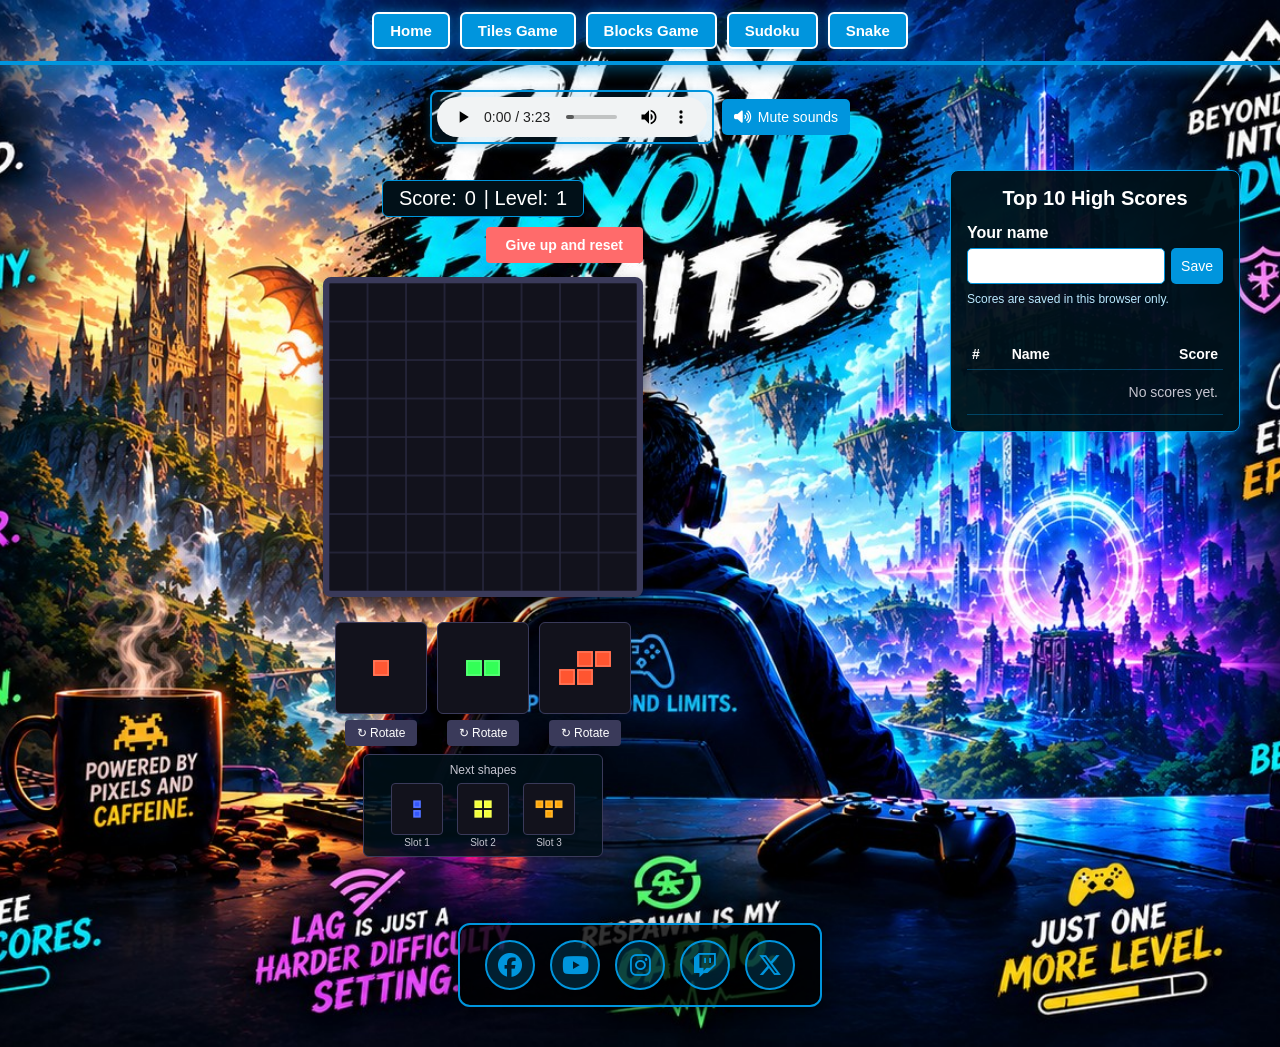
<file: blocks_game.html>
<!DOCTYPE html>
<html lang="en">
<head>
    <meta charset="UTF-8">
    <meta name="viewport" content="width=device-width, initial-scale=1.0, user-scalable=no">
    <title>Mobile Block Puzzle Game</title>
    <link rel="stylesheet" href="styles.css">
    <link rel="stylesheet" href="https://cdnjs.cloudflare.com/ajax/libs/font-awesome/6.5.1/css/all.min.css">
</head>
<body class="bg-container">
    <nav>
        <a href="index.html" class="active">Home</a>
        <a href="tiles_game.html" class="active">Tiles Game</a>
        <a href="blocks_game.html" class="active">Blocks Game</a>
        <a href="sudoku_game.html" class="active">Sudoku</a>
        <a href="snake_game.html" class="active">Snake</a>
    </nav>
    <div class="sound-controls">
        <audio type="audio/mp3" src="sounds/bg_music.mp3" controls loop></audio>
        <button type="button" id="sound-toggle" class="sound-toggle" aria-pressed="false">
            <i class="fa-solid fa-volume-high" aria-hidden="true"></i>
            <span>Mute sounds</span>
        </button>
    </div>
    
    <!-- Audio Elements for Sound Effects -->
    <audio id="sound-shape-click" src="sounds/shape_click.mp3" preload="auto"></audio>
    <audio id="sound-3liner" src="sounds/3liner.mp3" preload="auto"></audio>
    <audio id="sound-level-up" src="sounds/level_up.mp3" preload="auto"></audio>
    <audio id="sound-all-clear" src="sounds/all_clear.mp3" preload="auto"></audio>
    <script src="sound-toggle.js"></script>

    <main class="leaderboard-layout">
        <section class="game-area" aria-label="Blocks game">
    <!-- Score & Level Board in the same div -->
    <div class="score-board">
        Score: <span id="score">0</span> | Level: <span id="level">1</span>
    </div>

    <div class="button-group blocks-reset-controls">
        <button class="reset-btn" id="reset-btn">Give up and reset</button>
    </div>
    
    <!-- Main 8x8 Grid Canvas -->
    <canvas id="game-board" width="320" height="320"></canvas>
    
    <!-- Tray holding the 3 available shapes -->
    <div id="tray">
        <div class="shape-container">
            <canvas id="shape0" class="shape-preview" width="90" height="90"></canvas>
            <button class="rotate-btn" id="rotate0">↻ Rotate</button>
        </div>
        <div class="shape-container">
            <canvas id="shape1" class="shape-preview" width="90" height="90"></canvas>
            <button class="rotate-btn" id="rotate1">↻ Rotate</button>
        </div>
        <div class="shape-container">
            <canvas id="shape2" class="shape-preview" width="90" height="90"></canvas>
            <button class="rotate-btn" id="rotate2">↻ Rotate</button>
        </div>
    </div>

    <section class="next-shapes" aria-labelledby="next-shapes-title">
        <h2 id="next-shapes-title">Next shapes</h2>
        <div class="next-shapes-tray">
            <div class="next-shape-slot">
                <canvas id="next-shape0" class="next-shape-preview" width="52" height="52" aria-label="Next shape for tray slot 1"></canvas>
                <span>Slot 1</span>
            </div>
            <div class="next-shape-slot">
                <canvas id="next-shape1" class="next-shape-preview" width="52" height="52" aria-label="Next shape for tray slot 2"></canvas>
                <span>Slot 2</span>
            </div>
            <div class="next-shape-slot">
                <canvas id="next-shape2" class="next-shape-preview" width="52" height="52" aria-label="Next shape for tray slot 3"></canvas>
                <span>Slot 3</span>
            </div>
        </div>
    </section>

    <p id="game-message" class="instructions" aria-live="polite"></p>

    <script>
        const GRID_SIZE = 8;
        const CELL_SIZE = 40; // 8 * 40 = 320px
        const canvas = document.getElementById('game-board');
        const ctx = canvas.getContext('2d');
        const scoreElement = document.getElementById('score');
        const levelElement = document.getElementById('level');
        const resetBtn = document.getElementById('reset-btn');

        // Audio Elements
        const soundShapeClick = document.getElementById('sound-shape-click');
        const sound3Liner = document.getElementById('sound-3liner');
        const soundLevelUp = document.getElementById('sound-level-up');
        const soundAllClear = document.getElementById('sound-all-clear');

        function playSound(audio) {
            if (audio) {
                audio.currentTime = 0;
                audio.play().catch(e => console.log('Audio playback prevented:', e));
            }
        }

        let score = 0;
        let level = 1;
        let gameOver = false;
        let scoreRecorded = false;
        let grid = Array(GRID_SIZE).fill(null).map(() => Array(GRID_SIZE).fill(0));

        const SHAPES = [
            { color: '#FF5733', matrix: [[1]] },                             // 1x1 Single
            { color: '#33FF57', matrix: [[1, 1]] },                          // 1x2 Horizontal
            { color: '#3357FF', matrix: [[1], [1]] },                        // 2x1 Vertical
            { color: '#F3FF33', matrix: [[1, 1], [1, 1]] },                  // 2x2 Square
            { color: '#FF33F3', matrix: [[1, 1, 1]] },                       // 1x3 Horizontal
            { color: '#33FFF3', matrix: [[1], [1], [1]] },                   // 3x1 Vertical
            { color: '#FF5530', matrix: [[0, 1, 1], [1, 1, 0]] },            // Z shape
            { color: '#FF5530', matrix: [[1, 1], [1, 0]] },            // Small L shape right
            { color: '#FF5530', matrix: [[1, 1], [0, 1]] },            // Small L shape left
            { color: '#FFA500', matrix: [[1, 1, 1], [0, 1, 0]] },            // T-shape
            { color: '#9933FF', matrix: [[1, 0], [1, 0], [1, 1]] },          // L-shape right
            { color: '#9933FF', matrix: [[0, 1], [0, 1], [1, 1]] },          // L-shape left
            { color: '#FF3380', matrix: [[1, 1, 1], [1, 1, 1], [1, 1, 1]] },   // 3x3 Block
        ];

        let currentShapes = [null, null, null];
        let nextShapes = [null, null, null];
        let shapeRotations = [0, 0, 0]; // Track rotation state for each shape
        let usedShapeIndices = new Set(); // Track which shape types have been used
        let draggingIndex = null;
        let dragOffset = { x: 0, y: 0 };
        let pointerPos = { x: 0, y: 0 };
        let isTouchDevice = false;

        function initGame() {
            grid = Array(GRID_SIZE).fill(null).map(() => Array(GRID_SIZE).fill(0));
            score = 0;
            level = 1;
            gameOver = false;
            scoreRecorded = false;
            scoreElement.innerText = score;
            levelElement.innerText = level;
            document.getElementById('game-message').textContent = '';
            resetBtn.textContent = 'Give up and reset';
            usedShapeIndices.clear();
            currentShapes = [null, null, null];
            nextShapes = [null, null, null];
            shapeRotations = [0, 0, 0];
            spawnShapes();
            drawGrid();
        }

        function finishGame() {
            if (gameOver) return;
            gameOver = true;
            document.getElementById('game-message').textContent = 'No more moves. Final score: ' + score;
            resetBtn.textContent = 'New Game';
            if (!scoreRecorded) {
                window.gameLeaderboard.record(score);
                scoreRecorded = true;
            }
        }

        // Rotate a matrix 90 degrees clockwise
        function rotateMatrix(matrix) {
            const rows = matrix.length;
            const cols = matrix[0].length;
            const rotated = Array(cols).fill(null).map(() => Array(rows).fill(0));
            
            for (let r = 0; r < rows; r++) {
                for (let c = 0; c < cols; c++) {
                    rotated[c][rows - 1 - r] = matrix[r][c];
                }
            }
            return rotated;
        }

        // Rotate a shape by applying rotation matrix multiple times
        function getRotatedShape(shapeIndex, rotationTimes) {
            const baseShape = SHAPES[shapeIndex];
            let matrix = JSON.parse(JSON.stringify(baseShape.matrix));
            
            const times = rotationTimes % 4; // Only need 0-3 rotations for 90 degree steps
            for (let i = 0; i < times; i++) {
                matrix = rotateMatrix(matrix);
            }
            
            return {
                color: baseShape.color,
                matrix: matrix
            };
        }

        function drawGrid() {
            ctx.clearRect(0, 0, canvas.width, canvas.height);
            
            for (let r = 0; r < GRID_SIZE; r++) {
                for (let c = 0; c < GRID_SIZE; c++) {
                    ctx.strokeStyle = '#2a2a40';
                    ctx.strokeRect(c * CELL_SIZE, r * CELL_SIZE, CELL_SIZE, CELL_SIZE);
                    
                    if (grid[r][c]) {
                        drawCell(ctx, c * CELL_SIZE, r * CELL_SIZE, CELL_SIZE, grid[r][c]);
                    }
                }
            }
        }

        function drawCell(context, x, y, size, color) {
            context.fillStyle = color;
            context.fillRect(x + 1, y + 1, size - 2, size - 2);
            context.strokeStyle = 'rgba(255,255,255,0.3)';
            context.strokeRect(x + 2, y + 2, size - 4, size - 4);
        }

        function createRandomShape() {
            let availableShapeIndices = SHAPES
                .map((shape, index) => index)
                .filter((index) => !usedShapeIndices.has(index));

            if (availableShapeIndices.length === 0) {
                usedShapeIndices.clear();
                availableShapeIndices = SHAPES.map((shape, index) => index);
            }

            const shapeIndex = availableShapeIndices[Math.floor(Math.random() * availableShapeIndices.length)];
            usedShapeIndices.add(shapeIndex);

            return {
                shapeIndex: shapeIndex,
                baseShape: JSON.parse(JSON.stringify(SHAPES[shapeIndex]))
            };
        }

        function spawnShapes() {
            for (let i = 0; i < 3; i++) {
                if (currentShapes[i] === null) {
                    currentShapes[i] = nextShapes[i] || createRandomShape();
                    shapeRotations[i] = 0;
                }

                if (nextShapes[i] === null) {
                    nextShapes[i] = createRandomShape();
                }

                drawTrayShape(i);
                drawNextShape(i);
            }
        }

        function drawNextShape(index) {
            const previewCanvas = document.getElementById(`next-shape${index}`);
            const previewContext = previewCanvas.getContext('2d');
            previewContext.clearRect(0, 0, previewCanvas.width, previewCanvas.height);

            const shapeData = nextShapes[index];
            if (!shapeData) return;

            const shape = SHAPES[shapeData.shapeIndex];
            const scale = 10;
            const rows = shape.matrix.length;
            const cols = shape.matrix[0].length;
            const offsetX = (previewCanvas.width - cols * scale) / 2;
            const offsetY = (previewCanvas.height - rows * scale) / 2;

            for (let row = 0; row < rows; row++) {
                for (let col = 0; col < cols; col++) {
                    if (shape.matrix[row][col]) {
                        drawCell(previewContext, offsetX + col * scale, offsetY + row * scale, scale, shape.color);
                    }
                }
            }
        }

        function drawTrayShape(index) {
            const trayCanvas = document.getElementById(`shape${index}`);
            const tCtx = trayCanvas.getContext('2d');
            tCtx.clearRect(0, 0, trayCanvas.width, trayCanvas.height);

            const shapeData = currentShapes[index];
            if (!shapeData) return;

            // Get the rotated shape based on current rotation
            const rotatedShape = getRotatedShape(shapeData.shapeIndex, shapeRotations[index]);
            const shape = rotatedShape;

            const scale = 18;
            const rows = shape.matrix.length;
            const cols = shape.matrix[0].length;
            
            const offsetX = (trayCanvas.width - cols * scale) / 2;
            const offsetY = (trayCanvas.height - rows * scale) / 2;

            for (let r = 0; r < rows; r++) {
                for (let c = 0; c < cols; c++) {
                    if (shape.matrix[r][c]) {
                        drawCell(tCtx, offsetX + c * scale, offsetY + r * scale, scale, shape.color);
                    }
                }
            }
        }

        function canPlaceShape(shape, startRow, startCol) {
            const rows = shape.matrix.length;
            const cols = shape.matrix[0].length;

            for (let r = 0; r < rows; r++) {
                for (let c = 0; c < cols; c++) {
                    if (shape.matrix[r][c]) {
                        const gridR = startRow + r;
                        const gridC = startCol + c;

                        if (gridR < 0 || gridR >= GRID_SIZE || gridC < 0 || gridC >= GRID_SIZE) {
                            return false;
                        }
                        if (grid[gridR][gridC] !== 0) {
                            return false;
                        }
                    }
                }
            }
            return true;
        }

        function hasAvailableMove() {
            return currentShapes.some((shapeData) => {
                if (!shapeData) return false;

                for (let rotation = 0; rotation < 4; rotation++) {
                    const shape = getRotatedShape(shapeData.shapeIndex, rotation);
                    for (let row = 0; row < GRID_SIZE; row++) {
                        for (let col = 0; col < GRID_SIZE; col++) {
                            if (canPlaceShape(shape, row, col)) return true;
                        }
                    }
                }

                return false;
            });
        }

        function addScore(points) {
            const oldScore = score;
            score += points;

            // Check if user leveled up (every 1000 points)
            const oldLevel = Math.floor(oldScore / 1000) + 1;
            const newLevel = Math.floor(score / 1000) + 1;

            scoreElement.innerText = score;

            if (newLevel > oldLevel) {
                level = newLevel;
                levelElement.innerText = level;
                playSound(soundLevelUp);
            }
        }

        function placeShape(shape, startRow, startCol) {
            const rows = shape.matrix.length;
            const cols = shape.matrix[0].length;
            let placedCells = 0;

            for (let r = 0; r < rows; r++) {
                for (let c = 0; c < cols; c++) {
                    if (shape.matrix[r][c]) {
                        grid[startRow + r][startCol + c] = shape.color;
                        placedCells++;
                    }
                }
            }

            // Play shape deployment sound
            playSound(soundShapeClick);

            addScore(placedCells * 10);
            checkLines();
        }

        function checkLines() {
            let rowsToClear = [];
            let colsToClear = [];

            for (let r = 0; r < GRID_SIZE; r++) {
                if (grid[r].every(cell => cell !== 0)) rowsToClear.push(r);
            }

            for (let c = 0; c < GRID_SIZE; c++) {
                let full = true;
                for (let r = 0; r < GRID_SIZE; r++) {
                    if (grid[r][c] === 0) {
                        full = false;
                        break;
                    }
                }
                if (full) colsToClear.push(c);
            }

            rowsToClear.forEach(r => {
                for (let c = 0; c < GRID_SIZE; c++) grid[r][c] = 0;
            });

            colsToClear.forEach(c => {
                for (let r = 0; r < GRID_SIZE; r++) grid[r][c] = 0;
            });

            const totalCleared = rowsToClear.length + colsToClear.length;
            if (totalCleared > 0) {
                addScore(totalCleared * 100);

                // Play 3liner.mp3 if 3 or more lines cleared at once
                if (totalCleared >= 3) {
                    playSound(sound3Liner);
                }

                // Check if the grid is completely cleared
                const isGridEmpty = grid.every(row => row.every(cell => cell === 0));
                if (isGridEmpty) {
                    playSound(soundAllClear);
                }
            }
        }

        // --- Unified Interaction Handlers (Mouse & Touch) ---

        function getPointerCoords(e) {
            if (e.touches && e.touches.length > 0) {
                return { x: e.touches[0].clientX, y: e.touches[0].clientY };
            }
            return { x: e.clientX, y: e.clientY };
        }

        function handleStart(index, e) {
            if (gameOver || !currentShapes[index]) return;
            e.preventDefault();
            
            isTouchDevice = e.type.startsWith('touch');
            draggingIndex = index;

            const trayCanvas = document.getElementById(`shape${index}`);
            const rect = trayCanvas.getBoundingClientRect();
            const coords = getPointerCoords(e);

            dragOffset.x = coords.x - rect.left;
            dragOffset.y = coords.y - rect.top;
        }

        function handleMove(e) {
            if (draggingIndex === null) return;
            e.preventDefault();

            const coords = getPointerCoords(e);
            pointerPos.x = coords.x;
            pointerPos.y = coords.y;

            drawGrid();

            const rect = canvas.getBoundingClientRect();
            const scaleRatio = 320 / rect.width; // Adjust for dynamic canvas scaling
            
            const shapeData = currentShapes[draggingIndex];
            const rotatedShape = getRotatedShape(shapeData.shapeIndex, shapeRotations[draggingIndex]);

            // Touch lift offset: Lift shape slightly above finger so it remains visible
            const fingerOffsetY = isTouchDevice ? 60 : 0;

            const canvasMouseX = (pointerPos.x - rect.left - dragOffset.x) * scaleRatio;
            const canvasMouseY = (pointerPos.y - rect.top - dragOffset.y - fingerOffsetY) * scaleRatio;

            // Draw active shape dragging over board
            for (let r = 0; r < rotatedShape.matrix.length; r++) {
                for (let c = 0; c < rotatedShape.matrix[0].length; c++) {
                    if (rotatedShape.matrix[r][c]) {
                        drawCell(
                            ctx, 
                            canvasMouseX + c * CELL_SIZE, 
                            canvasMouseY + r * CELL_SIZE, 
                            CELL_SIZE, 
                            rotatedShape.color
                        );
                    }
                }
            }
        }

        function handleEnd(e) {
            if (draggingIndex === null) return;

            const rect = canvas.getBoundingClientRect();
            const scaleRatio = 320 / rect.width;

            const fingerOffsetY = isTouchDevice ? 60 : 0;

            const dropX = (pointerPos.x - rect.left - dragOffset.x + (CELL_SIZE / 2)) * scaleRatio;
            const dropY = (pointerPos.y - rect.top - dragOffset.y - fingerOffsetY + (CELL_SIZE / 2)) * scaleRatio;

            const gridCol = Math.floor(dropX / CELL_SIZE);
            const gridRow = Math.floor(dropY / CELL_SIZE);

            const shapeData = currentShapes[draggingIndex];
            
            // Get the rotated shape for placement
            const rotatedShape = getRotatedShape(shapeData.shapeIndex, shapeRotations[draggingIndex]);

            if (canPlaceShape(rotatedShape, gridRow, gridCol)) {
                placeShape(rotatedShape, gridRow, gridCol);
                currentShapes[draggingIndex] = nextShapes[draggingIndex];
                nextShapes[draggingIndex] = null;

                spawnShapes();
                if (!hasAvailableMove()) finishGame();
            }

            draggingIndex = null;
            drawGrid();
        }

        // Attach event listeners to tray elements
        for (let i = 0; i < 3; i++) {
            const trayCanvas = document.getElementById(`shape${i}`);
            
            trayCanvas.addEventListener('mousedown', (e) => handleStart(i, e));
            trayCanvas.addEventListener('touchstart', (e) => handleStart(i, e), { passive: false });

            // Add rotation button listener
            const rotateBtn = document.getElementById(`rotate${i}`);
            rotateBtn.addEventListener('click', () => {
                if (currentShapes[i] !== null) {
                    shapeRotations[i] = (shapeRotations[i] + 1) % 4;
                    drawTrayShape(i);
                }
            });
        }

        // Add reset button listener
        resetBtn.addEventListener('click', () => {
            if (!gameOver && !window.confirm('Give up and reset this game?')) return;

            if (!gameOver && !scoreRecorded) {
                window.gameLeaderboard.record(score);
                scoreRecorded = true;
            }
            initGame();
        });

        // Global drag & drop movement listeners
        window.addEventListener('mousemove', handleMove);
        window.addEventListener('touchmove', handleMove, { passive: false });

        window.addEventListener('mouseup', handleEnd);
        window.addEventListener('touchend', handleEnd);

        // Start Game
        initGame();
    </script>
        </section>
        <aside id="leaderboard-panel" class="leaderboard-panel" data-game="blocks" aria-labelledby="leaderboard-title">
            <h2 id="leaderboard-title">Top 10 High Scores</h2>
            <form id="player-name-form" class="player-name-form">
                <label for="player-name">Your name</label>
                <div class="player-name-row">
                    <input id="player-name" name="player-name" type="text" maxlength="20" autocomplete="nickname" required>
                    <button type="submit">Save</button>
                </div>
            </form>
            <p class="leaderboard-status">Scores are saved in this browser only.</p>
            <p id="leaderboard-status" class="leaderboard-status" role="status" aria-live="polite"></p>
            <table class="leaderboard-table">
                <thead><tr><th scope="col">#</th><th scope="col">Name</th><th scope="col">Score</th></tr></thead>
                <tbody id="leaderboard-rows"></tbody>
            </table>
        </aside>
    </main>
    <script src="leaderboard.js"></script>

    <div class="social-links">
        <!-- Facebook Link -->
        <a href="https://www.facebook.com/florin.tanasescu.ro/" target="_blank">
            <i class="fab fa-facebook"></i>
        </a>

        <!-- YouTube Link -->
        <a href="https://www.youtube.com/@snalftw" target="_blank">
            <i class="fab fa-youtube"></i>
        </a>

        <!-- Instagram Link -->
        <a href="https://www.instagram.com/florin.tanasescu.ro/" target="_blank">
            <i class="fab fa-instagram"></i>
        </a>

        <!-- Twitch Link -->
        <a href="https://www.twitch.tv/flo_rao" target="_blank">
            <i class="fab fa-twitch"></i>
        </a>
        <!-- X (Twitter) Link -->
        <a href="https://x.com/FTnssq" target="_blank">
            <i class="fab fa-x-twitter"></i>
        </a>
    </div>
</body>
</html>
</file>
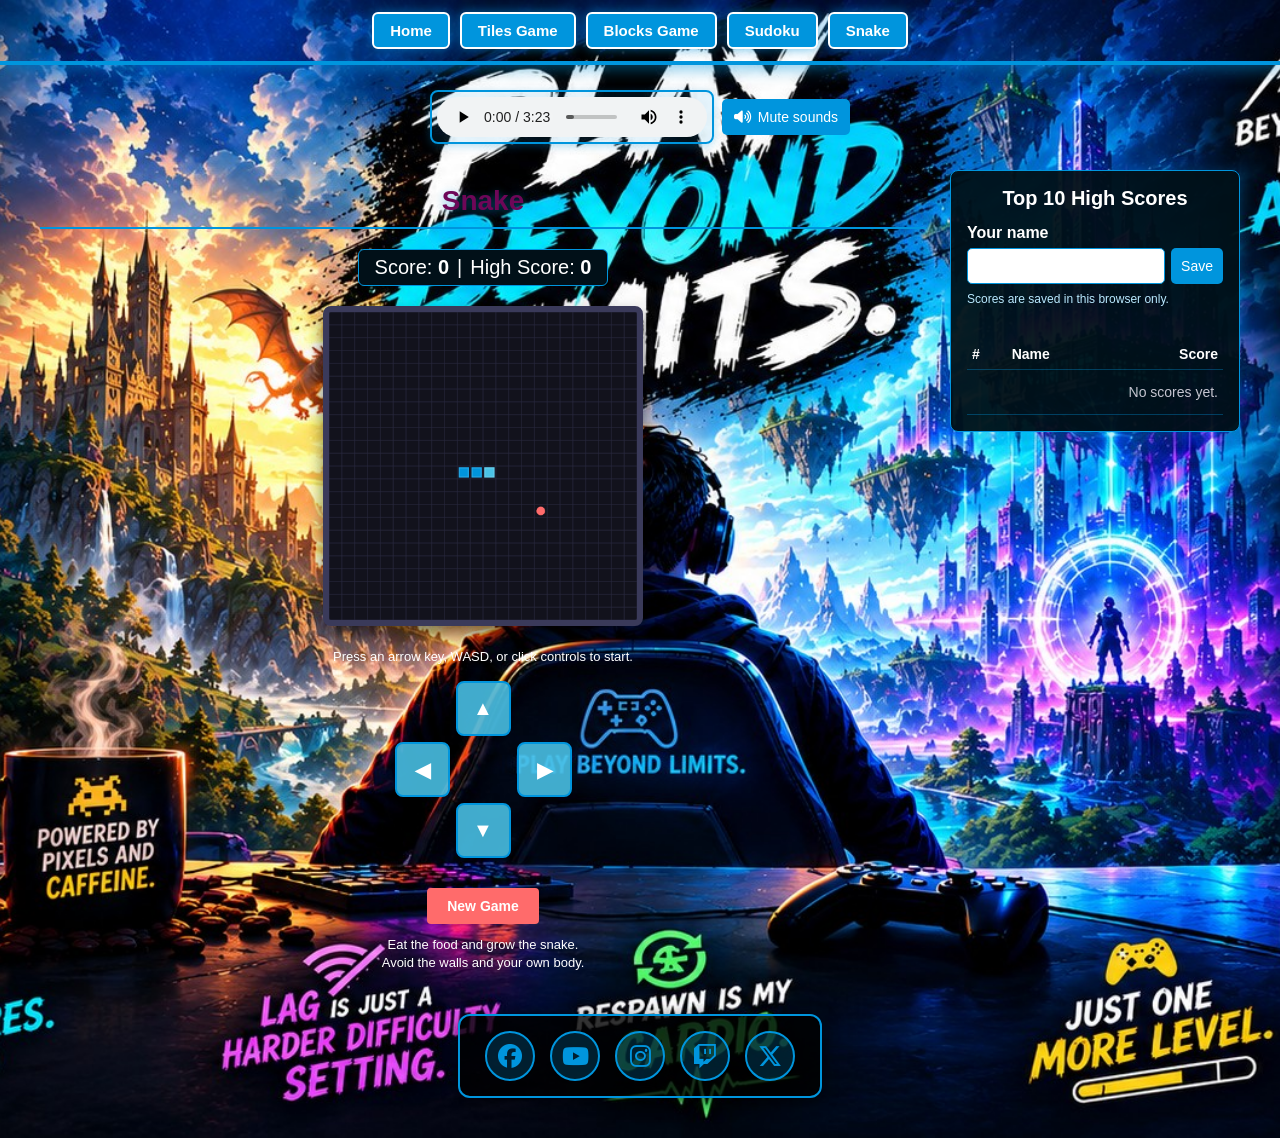
<file: snake_game.html>
<!DOCTYPE html>
<html lang="en">
<head>
    <meta charset="UTF-8">
    <meta name="viewport" content="width=device-width, initial-scale=1.0, user-scalable=no, viewport-fit=cover">
    <title>Snake Game</title>
    <link rel="stylesheet" href="styles.css">
    <link rel="stylesheet" href="https://cdnjs.cloudflare.com/ajax/libs/font-awesome/6.5.1/css/all.min.css">
</head>

<body class="bg-container">

    <nav>
        <a href="index.html" class="active">Home</a>
        <a href="tiles_game.html" class="active">Tiles Game</a>
        <a href="blocks_game.html" class="active">Blocks Game</a>
        <a href="sudoku_game.html" class="active">Sudoku</a>
        <a href="snake_game.html" class="active">Snake</a>
    </nav>

    <div class="sound-controls">
        <audio type="audio/mp3" src="sounds/bg_music.mp3" controls loop></audio>
        <button type="button" id="sound-toggle" class="sound-toggle" aria-pressed="false">
            <i class="fa-solid fa-volume-high" aria-hidden="true"></i>
            <span>Mute sounds</span>
        </button>
    </div>
    <script src="sound-toggle.js"></script>

    <main class="leaderboard-layout">
        <section class="game-area" aria-label="Snake game">
    <h1>Snake</h1>

    <div class="score-board">
        <span>Score: <strong id="score">0</strong></span>
        <span>|</span>
        <span>High Score: <strong id="high-score">0</strong></span>
    </div>

    <canvas id="game-board" width="480" height="480"></canvas>

    <div id="game-message" class="instructions">
        Press an arrow key, WASD, or click a control button to start.
    </div>

    <!-- On-screen D-Pad Controls (Works on both Desktop and Mobile) -->
    <div class="snake-dpad">
        <button id="up-btn" class="dpad-btn up" aria-label="Move up">▲</button>
        <button id="left-btn" class="dpad-btn left" aria-label="Move left">◀</button>
        <button id="down-btn" class="dpad-btn down" aria-label="Move down">▼</button>
        <button id="right-btn" class="dpad-btn right" aria-label="Move right">▶</button>
    </div>

    <div class="button-group">
        <button class="reset-btn" id="reset-btn">New Game</button>
    </div>

    <div class="instructions">
        Eat the food and grow the snake.<br>
        Avoid the walls and your own body.
    </div>

        </section>
        <aside id="leaderboard-panel" class="leaderboard-panel" data-game="snake" aria-labelledby="leaderboard-title">
            <h2 id="leaderboard-title">Top 10 High Scores</h2>
            <form id="player-name-form" class="player-name-form">
                <label for="player-name">Your name</label>
                <div class="player-name-row">
                    <input id="player-name" name="player-name" type="text" maxlength="20" autocomplete="nickname" required>
                    <button type="submit">Save</button>
                </div>
            </form>
            <p class="leaderboard-status">Scores are saved in this browser only.</p>
            <p id="leaderboard-status" class="leaderboard-status" role="status" aria-live="polite"></p>
            <table class="leaderboard-table">
                <thead><tr><th scope="col">#</th><th scope="col">Name</th><th scope="col">Score</th></tr></thead>
                <tbody id="leaderboard-rows"></tbody>
            </table>
        </aside>
    </main>
    <script src="leaderboard.js"></script>

    <div class="social-links">
        <a href="https://www.facebook.com/florin.tanasescu.ro/" target="_blank">
            <i class="fab fa-facebook"></i>
        </a>
        <a href="https://www.youtube.com/@snalftw" target="_blank">
            <i class="fab fa-youtube"></i>
        </a>
        <a href="https://www.instagram.com/florin.tanasescu.ro/" target="_blank">
            <i class="fab fa-instagram"></i>
        </a>
        <a href="https://www.twitch.tv/flo_rao" target="_blank">
            <i class="fab fa-twitch"></i>
        </a>
        <a href="https://x.com/FTnssq" target="_blank">
            <i class="fab fa-x-twitter"></i>
        </a>
    </div>

<script>
const canvas = document.getElementById("game-board");
const ctx = canvas.getContext("2d");

const scoreElement = document.getElementById("score");
const highScoreElement = document.getElementById("high-score");
const messageElement = document.getElementById("game-message");

const GRID_SIZE = 24;
let CELL_SIZE = canvas.width / GRID_SIZE;

let snake = [];
let food = { x: 0, y: 0 };
let direction = { x: 1, y: 0 };
let nextDirection = { x: 1, y: 0 };
let score = 0;
let highScore = Number(localStorage.getItem("snakeHighScore") || 0);
let gameLoop = null;
let gameRunning = false;
let gameOver = false;

highScoreElement.textContent = highScore;

// Dynamically handle board scaling without breaking Desktop layout
function updateCanvasScale() {
    const isMobileDevice = window.innerWidth <= 768;
    if (isMobileDevice) {
        const responsiveSize = Math.min(window.innerWidth - 30, 400);
        canvas.width = responsiveSize;
        canvas.height = responsiveSize;
    } else {
        canvas.width = 480;
        canvas.height = 480;
    }
    CELL_SIZE = canvas.width / GRID_SIZE;
    draw();
}

window.addEventListener("resize", updateCanvasScale);

function initGame() {
    if (gameLoop) {
        clearInterval(gameLoop);
        gameLoop = null;
    }

    snake = [
        { x: 12, y: 12 },
        { x: 11, y: 12 },
        { x: 10, y: 12 }
    ];

    direction = { x: 1, y: 0 };
    nextDirection = { x: 1, y: 0 };
    score = 0;
    gameRunning = false;
    gameOver = false;

    scoreElement.textContent = score;
    messageElement.textContent = "Press an arrow key, WASD, or click controls to start.";

    updateCanvasScale();
    createFood();
    draw();
}

function createFood() {
    do {
        food = {
            x: Math.floor(Math.random() * GRID_SIZE),
            y: Math.floor(Math.random() * GRID_SIZE)
        };
    } while (snake.some(segment => segment.x === food.x && segment.y === food.y));
}

function startGame() {
    if (gameOver) {
        initGame();
    }

    if (!gameRunning) {
        gameRunning = true;
        messageElement.textContent = "";
        gameLoop = setInterval(update, 110);
    }
}

function changeDirection(x, y) {
    // Prevent 180-degree immediate reversal
    if (x === -direction.x && y === -direction.y) {
        return;
    }
    nextDirection = { x, y };
    startGame();
}

function update() {
    direction = nextDirection;

    const head = {
        x: snake[0].x + direction.x,
        y: snake[0].y + direction.y
    };

    // Wall collision
    if (
        head.x < 0 ||
        head.x >= GRID_SIZE ||
        head.y < 0 ||
        head.y >= GRID_SIZE
    ) {
        endGame();
        return;
    }

    const eating = head.x === food.x && head.y === food.y;
    const bodyToCheck = eating ? snake : snake.slice(0, -1);

    // Self collision
    if (bodyToCheck.some(segment => segment.x === head.x && segment.y === head.y)) {
        endGame();
        return;
    }

    snake.unshift(head);

    if (eating) {
        score += 10;
        scoreElement.textContent = score;

        if (score > highScore) {
            highScore = score;
            localStorage.setItem("snakeHighScore", highScore);
            highScoreElement.textContent = highScore;
        }

        createFood();

        // Speed adjustment
        clearInterval(gameLoop);
        const speed = Math.max(55, 110 - Math.floor(score / 50) * 5);
        gameLoop = setInterval(update, speed);
    } else {
        snake.pop();
    }

    draw();
}

function endGame() {
    clearInterval(gameLoop);
    gameLoop = null;
    gameRunning = false;
    gameOver = true;
    window.gameLeaderboard.record(score);
    messageElement.textContent = "Game Over! Press an arrow key or New Game to restart.";
    draw(true);
}

function draw(gameEnded = false) {
    ctx.clearRect(0, 0, canvas.width, canvas.height);

    // Grid lines
    ctx.strokeStyle = "#2a2a40";
    ctx.lineWidth = 1;

    for (let i = 0; i <= GRID_SIZE; i++) {
        const p = i * CELL_SIZE;

        ctx.beginPath();
        ctx.moveTo(p, 0);
        ctx.lineTo(p, canvas.height);
        ctx.stroke();

        ctx.beginPath();
        ctx.moveTo(0, p);
        ctx.lineTo(canvas.width, p);
        ctx.stroke();
    }

    // Food
    ctx.fillStyle = "#ff6b6b";
    ctx.beginPath();
    ctx.arc(
        food.x * CELL_SIZE + CELL_SIZE / 2,
        food.y * CELL_SIZE + CELL_SIZE / 2,
        CELL_SIZE * 0.34,
        0,
        Math.PI * 2
    );
    ctx.fill();

    // Snake
    snake.forEach((segment, index) => {
        ctx.fillStyle = index === 0 ? "#4ac3e7" : "#0095DD";

        ctx.fillRect(
            segment.x * CELL_SIZE + 2,
            segment.y * CELL_SIZE + 2,
            CELL_SIZE - 4,
            CELL_SIZE - 4
        );

        ctx.strokeStyle = "rgba(255,255,255,0.25)";
        ctx.strokeRect(
            segment.x * CELL_SIZE + 3,
            segment.y * CELL_SIZE + 3,
            CELL_SIZE - 6,
            CELL_SIZE - 6
        );
    });

    if (gameEnded) {
        ctx.fillStyle = "rgba(0, 0, 0, 0.45)";
        ctx.fillRect(0, 0, canvas.width, canvas.height);
    }
}

// 1. Keyboard Listeners (Desktop)
window.addEventListener("keydown", event => {
    const keyMap = {
        ArrowUp: [0, -1],
        ArrowDown: [0, 1],
        ArrowLeft: [-1, 0],
        ArrowRight: [1, 0],
        w: [0, -1],
        W: [0, -1],
        s: [0, 1],
        S: [0, 1],
        a: [-1, 0],
        A: [-1, 0],
        d: [1, 0],
        D: [1, 0]
    };

    if (keyMap[event.key]) {
        event.preventDefault();
        changeDirection(...keyMap[event.key]);
    }
});

// 2. On-screen Controls (Desktop Click + Mobile Touch)
function setupControl(elementId, dx, dy) {
    const el = document.getElementById(elementId);
    if (!el) return;

    el.addEventListener("click", (e) => {
        changeDirection(dx, dy);
    });

    el.addEventListener("touchstart", (e) => {
        e.preventDefault();
        changeDirection(dx, dy);
    }, { passive: false });
}

setupControl("up-btn", 0, -1);
setupControl("down-btn", 0, 1);
setupControl("left-btn", -1, 0);
setupControl("right-btn", 1, 0);

// Reset Button
document.getElementById("reset-btn").addEventListener("click", initGame);

// 3. Touch Swipe Controls (Mobile)
let touchStartX = 0;
let touchStartY = 0;

canvas.addEventListener("touchstart", (e) => {
    touchStartX = e.touches[0].clientX;
    touchStartY = e.touches[0].clientY;
}, { passive: true });

canvas.addEventListener("touchmove", (e) => {
    if (gameRunning) e.preventDefault();
}, { passive: false });

canvas.addEventListener("touchend", (e) => {
    if (!touchStartX || !touchStartY) return;

    const dx = e.changedTouches[0].clientX - touchStartX;
    const dy = e.changedTouches[0].clientY - touchStartY;

    if (Math.abs(dx) > 25 || Math.abs(dy) > 25) {
        if (Math.abs(dx) > Math.abs(dy)) {
            if (dx > 0) changeDirection(1, 0);
            else changeDirection(-1, 0);
        } else {
            if (dy > 0) changeDirection(0, 1);
            else changeDirection(0, -1);
        }
    }

    touchStartX = 0;
    touchStartY = 0;
});

// Initialize game on load
initGame();
</script>

</body>
</html>
</file>
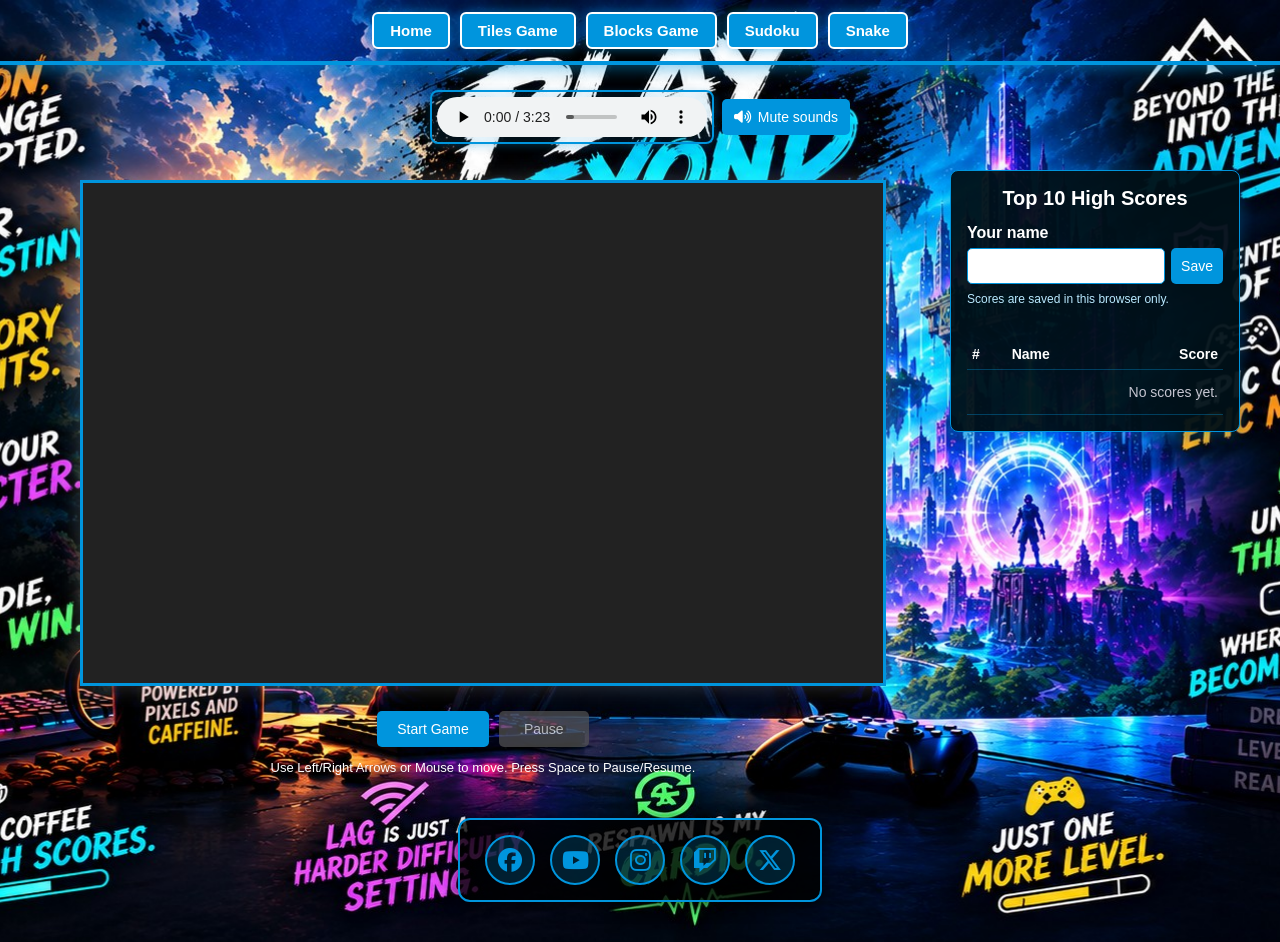
<file: tiles_game.html>
<!DOCTYPE html>
<html lang="en">
<head>
    <meta charset="UTF-8">
    <meta name="viewport" content="width=device-width, initial-scale=1.0, user-scalable=no, viewport-fit=cover">
    <title>Block Breaker Game</title>
    <link rel="stylesheet" href="styles.css">
    <link rel="stylesheet" href="https://cdnjs.cloudflare.com/ajax/libs/font-awesome/6.5.1/css/all.min.css">
</head>
<body class="bg-container">
    <nav>
        <a href="index.html" class="active">Home</a>
        <a href="tiles_game.html" class="active">Tiles Game</a>
        <a href="blocks_game.html" class="active">Blocks Game</a>
        <a href="sudoku_game.html" class="active">Sudoku</a>
        <a href="snake_game.html" class="active">Snake</a>
    </nav>
    <div class="sound-controls">
        <audio type="audio/mp3" src="sounds/bg_music.mp3" controls loop></audio>
        <button type="button" id="sound-toggle" class="sound-toggle" aria-pressed="false">
            <i class="fa-solid fa-volume-high" aria-hidden="true"></i>
            <span>Mute sounds</span>
        </button>
    </div>
    <script src="sound-toggle.js"></script>

    <main class="leaderboard-layout">
        <section class="game-area" aria-label="Tiles game">
    <canvas id="gameCanvas"></canvas>
    
    <div class="controls">
        <button id="startBtn">Start Game</button>
        <button id="pauseBtn" disabled>Pause</button>
    </div>

    <div class="instructions">
        <div id="desktopInstructions">Use Left/Right Arrows or Mouse to move. Press Space to Pause/Resume.</div>
        <div id="mobileInstructions" style="display: none;">Touch and drag to move paddle. Tap Pause button to pause/resume.</div>
    </div>

        </section>
        <aside id="leaderboard-panel" class="leaderboard-panel" data-game="tiles" aria-labelledby="leaderboard-title">
            <h2 id="leaderboard-title">Top 10 High Scores</h2>
            <form id="player-name-form" class="player-name-form">
                <label for="player-name">Your name</label>
                <div class="player-name-row">
                    <input id="player-name" name="player-name" type="text" maxlength="20" autocomplete="nickname" required>
                    <button type="submit">Save</button>
                </div>
            </form>
            <p class="leaderboard-status">Scores are saved in this browser only.</p>
            <p id="leaderboard-status" class="leaderboard-status" role="status" aria-live="polite"></p>
            <table class="leaderboard-table">
                <thead><tr><th scope="col">#</th><th scope="col">Name</th><th scope="col">Score</th></tr></thead>
                <tbody id="leaderboard-rows"></tbody>
            </table>
        </aside>
    </main>
    <script src="leaderboard.js"></script>

    <script>
        // Detect if device is mobile first
        const isMobile = /Android|webOS|iPhone|iPad|iPod|BlackBerry|IEMobile|Opera Mini/i.test(navigator.userAgent) || 
                         (window.innerWidth < 768 && window.matchMedia("(hover: none)").matches);
        
        const canvas = document.getElementById("gameCanvas");
        const ctx = canvas.getContext("2d");
        const startBtn = document.getElementById("startBtn");
        const pauseBtn = document.getElementById("pauseBtn");

        // Game states - DECLARE FIRST
        let isGameStarted = false;
        let isPaused = false;
        let gameOver = false;
        let gameWon = false;
        let scoreRecorded = false;
        let animationFrameId;

        // Ball setup
        let x = 0;
        let y = 0;
        let dx = 1.5;
        let dy = -1.5;
        const ballRadius = 8;

        // Paddle setup
        const paddleHeight = 15;
        let paddleWidth = 120;
        let paddleX = 0;

        // Controls
        let rightPressed = false;
        let leftPressed = false;

        // Blocks setup - will be calculated dynamically
        const brickRowCount = 4;
        const brickColumnCount = 7;
        let brickWidth = 95;
        let brickHeight = 25;
        let brickPadding = 12;
        let brickOffsetTop = 40;
        let brickOffsetLeft = 32;

        let score = 0;

        // Initialize block grid
        const bricks = [];
        for (let c = 0; c < brickColumnCount; c++) {
            bricks[c] = [];
            for (let r = 0; r < brickRowCount; r++) {
                bricks[c][r] = { x: 0, y: 0, status: 1 };
            }
        }
        
        // Calculate responsive brick dimensions
        function calculateBrickDimensions(canvasWidth, canvasHeight) {
            if (isMobile) {
                // For portrait mobile, scale down bricks
                brickPadding = 8;
                brickHeight = 20;
                brickOffsetTop = 30;
                paddleWidth = canvasWidth * 0.5; // Paddle is 50% of canvas width
                
                // Calculate brickWidth to fit in available space
                const sideMargin = 15;
                const availableWidth = canvasWidth - (2 * sideMargin);
                brickWidth = (availableWidth - (brickColumnCount - 1) * brickPadding) / brickColumnCount;
                
                // Center the bricks horizontally
                const totalBricksWidth = (brickColumnCount * brickWidth) + ((brickColumnCount - 1) * brickPadding);
                brickOffsetLeft = (canvasWidth - totalBricksWidth) / 2;
            } else {
                // Default desktop sizing
                brickWidth = 95;
                brickHeight = 25;
                brickPadding = 12;
                brickOffsetTop = 40;
                brickOffsetLeft = 32;
                paddleWidth = 120;
            }
        }
        
        // Set canvas size based on device
        function setCanvasSize() {
            let width, height;
            
            if (isMobile) {
                // Portrait mode for mobile
                width = Math.min(window.innerWidth - 40, 500);
                height = (width / 500) * 800; // Portrait ratio (5:8)
            } else {
                // Landscape for desktop
                width = 800;
                height = 500;
            }
            
            canvas.width = width;
            canvas.height = height;
            
            // Calculate responsive brick dimensions based on canvas size
            calculateBrickDimensions(width, height);
            
            // Reinitialize game state variables after resize
            if (isGameStarted === false) {
                x = canvas.width / 2;
                y = canvas.height - 30;
                paddleX = (canvas.width - paddleWidth) / 2;
            }
        }
        
        // Initialize canvas size after getting elements
        setCanvasSize();
        
        // Call initial render after canvas setup
        setTimeout(() => {
            if (typeof renderInitialState !== 'undefined' && !isGameStarted) {
                renderInitialState();
            }
        }, 50);
        
        window.addEventListener("resize", function() {
            setCanvasSize();
            if (!isGameStarted) {
                setTimeout(renderInitialState, 50);
            }
        });
        
        window.addEventListener("orientationchange", function() {
            setTimeout(() => {
                setCanvasSize();
                if (!isGameStarted) {
                    renderInitialState();
                }
            }, 100);
        });

        
        // Show appropriate instructions
        if (isMobile) {
            document.getElementById("desktopInstructions").style.display = "none";
            document.getElementById("mobileInstructions").style.display = "block";
        }

        // Event listeners
        document.addEventListener("keydown", keyDownHandler, false);
        document.addEventListener("keyup", keyUpHandler, false);
        document.addEventListener("mousemove", mouseMoveHandler, false);
        canvas.addEventListener("touchstart", touchStartHandler, false);
        canvas.addEventListener("touchmove", touchMoveHandler, false);
        canvas.addEventListener("touchend", touchEndHandler, false);

        startBtn.addEventListener("click", function(e) {
            e.preventDefault();
            startGame();
        });
        pauseBtn.addEventListener("click", function(e) {
            e.preventDefault();
            togglePause();
        });
        
        // Restart on game over or win
        canvas.addEventListener("click", function(e) {
            if (gameOver || gameWon) {
                e.preventDefault();
                restartGame();
            }
        });
        
        canvas.addEventListener("touchend", function(e) {
            if (gameOver || gameWon) {
                e.preventDefault();
                restartGame();
            }
        });

        function startGame() {
            if (!isGameStarted) {
                isGameStarted = true;
                startBtn.disabled = true;
                pauseBtn.disabled = false;
                draw();
            }
        }

        function togglePause() {
            if (!isGameStarted) return;

            isPaused = !isPaused;
            if (isPaused) {
                pauseBtn.textContent = "Resume";
                cancelAnimationFrame(animationFrameId);
                drawPauseOverlay();
            } else {
                pauseBtn.textContent = "Pause";
                draw();
            }
        }

        function keyDownHandler(e) {
            if (e.key === "Right" || e.key === "ArrowRight") rightPressed = true;
            else if (e.key === "Left" || e.key === "ArrowLeft") leftPressed = true;
            else if (e.key === " " || e.code === "Space") {
                e.preventDefault(); // Prevent page scrolling
                togglePause();
            }
        }

        function keyUpHandler(e) {
            if (e.key === "Right" || e.key === "ArrowRight") rightPressed = false;
            else if (e.key === "Left" || e.key === "ArrowLeft") leftPressed = false;
        }

        function mouseMoveHandler(e) {
            if (isPaused) return;
            const relativeX = e.clientX - canvas.getBoundingClientRect().left;
            if (relativeX > 0 && relativeX < canvas.width) {
                paddleX = relativeX - paddleWidth / 2;
            }
        }

        // Touch event handlers for mobile
        let touchStartX = 0;
        
        function touchStartHandler(e) {
            if (isPaused) return;
            const touch = e.touches[0];
            touchStartX = touch.clientX - canvas.getBoundingClientRect().left;
        }
        
        function touchMoveHandler(e) {
            if (isPaused) return;
            e.preventDefault();
            const touch = e.touches[0];
            const relativeX = touch.clientX - canvas.getBoundingClientRect().left;
            if (relativeX > 0 && relativeX < canvas.width) {
                paddleX = relativeX - paddleWidth / 2;
            }
        }
        
        function touchEndHandler(e) {
            // Touch ended, paddle stays at last position
        }

        // Collision detection with blocks
        function collisionDetection() {
            for (let c = 0; c < brickColumnCount; c++) {
                for (let r = 0; r < brickRowCount; r++) {
                    const b = bricks[c][r];
                    if (b.status === 1) {
                        if (x > b.x && x < b.x + brickWidth && y > b.y && y < b.y + brickHeight) {
                            dy = -dy;
                            b.status = 0;
                            score++;
                            if (score === brickRowCount * brickColumnCount) {
                                gameWon = true;
                                isGameStarted = false;
                                cancelAnimationFrame(animationFrameId);
                                if (!scoreRecorded) {
                                    window.gameLeaderboard.record(score);
                                    scoreRecorded = true;
                                }
                                // Draw the overlay once
                                ctx.clearRect(0, 0, canvas.width, canvas.height);
                                drawBricks();
                                drawBall();
                                drawPaddle();
                                drawScore();
                                drawGameWonOverlay();
                            }
                        }
                    }
                }
            }
        }

        // Drawing functions
        function drawBall() {
            ctx.beginPath();
            ctx.arc(x, y, ballRadius, 0, Math.PI * 2);
            ctx.fillStyle = "#0095DD";
            ctx.fill();
            ctx.closePath();
        }

        function drawPaddle() {
            ctx.beginPath();
            ctx.rect(paddleX, canvas.height - paddleHeight, paddleWidth, paddleHeight);
            ctx.fillStyle = "#0095DD";
            ctx.fill();
            ctx.closePath();
        }

        function drawBricks() {
            for (let c = 0; c < brickColumnCount; c++) {
                for (let r = 0; r < brickRowCount; r++) {
                    if (bricks[c][r].status === 1) {
                        const brickX = c * (brickWidth + brickPadding) + brickOffsetLeft;
                        const brickY = r * (brickHeight + brickPadding) + brickOffsetTop;
                        bricks[c][r].x = brickX;
                        bricks[c][r].y = brickY;
                        ctx.beginPath();
                        ctx.rect(brickX, brickY, brickWidth, brickHeight);
                        ctx.fillStyle = "#FF5722";
                        ctx.fill();
                        ctx.closePath();
                    }
                }
            }
        }

        function drawScore() {
            ctx.font = "18px Arial";
            ctx.fillStyle = "#FFF";
            ctx.fillText("Score: " + score, 15, 25);
        }

        function drawPauseOverlay() {
            ctx.fillStyle = "rgba(0, 0, 0, 0.5)";
            ctx.fillRect(0, 0, canvas.width, canvas.height);
            ctx.font = "30px Arial";
            ctx.fillStyle = "#FFF";
            ctx.textAlign = "center";
            ctx.fillText("PAUSED", canvas.width / 2, canvas.height / 2);
            ctx.textAlign = "left"; // Reset alignment
        }

        function drawGameOverOverlay() {
            ctx.fillStyle = "rgba(0, 0, 0, 0.7)";
            ctx.fillRect(0, 0, canvas.width, canvas.height);
            ctx.font = "bold 40px Arial";
            ctx.fillStyle = "#FF6B6B";
            ctx.textAlign = "center";
            ctx.fillText("GAME OVER", canvas.width / 2, canvas.height / 2 - 20);
            ctx.font = "20px Arial";
            ctx.fillStyle = "#FFF";
            ctx.fillText("Tap to Restart", canvas.width / 2, canvas.height / 2 + 30);
            ctx.textAlign = "left"; // Reset alignment
        }

        function drawGameWonOverlay() {
            ctx.fillStyle = "rgba(0, 0, 0, 0.7)";
            ctx.fillRect(0, 0, canvas.width, canvas.height);
            ctx.font = "bold 40px Arial";
            ctx.fillStyle = "#6BFF6B";
            ctx.textAlign = "center";
            ctx.fillText("YOU WIN!", canvas.width / 2, canvas.height / 2 - 20);
            ctx.font = "20px Arial";
            ctx.fillStyle = "#FFF";
            ctx.fillText("Tap to Restart", canvas.width / 2, canvas.height / 2 + 30);
            ctx.textAlign = "left"; // Reset alignment
        }

        function restartGame() {
            isGameStarted = false;
            isPaused = false;
            gameOver = false;
            gameWon = false;
            score = 0;
            scoreRecorded = false;
            x = canvas.width / 2;
            y = canvas.height - 30;
            dx = 1.5;
            dy = -1.5;
            paddleX = (canvas.width - paddleWidth) / 2;
            
            // Reset bricks
            for (let c = 0; c < brickColumnCount; c++) {
                for (let r = 0; r < brickRowCount; r++) {
                    bricks[c][r].status = 1;
                }
            }
            
            startBtn.disabled = false;
            pauseBtn.disabled = true;
            pauseBtn.textContent = "Pause";
            renderInitialState();
        }

        // Main game loop
        function draw() {
            if (isPaused) return;
            
            if (gameOver || gameWon) {
                ctx.clearRect(0, 0, canvas.width, canvas.height);
                drawBricks();
                drawBall();
                drawPaddle();
                drawScore();
                
                if (gameOver) {
                    drawGameOverOverlay();
                } else if (gameWon) {
                    drawGameWonOverlay();
                }
                return;
            }

            ctx.clearRect(0, 0, canvas.width, canvas.height);
            drawBricks();
            drawBall();
            drawPaddle();
            drawScore();
            collisionDetection();

            // Wall collision (left/right)
            if (x + dx > canvas.width - ballRadius || x + dx < ballRadius) {
                dx = -dx;
            }

            // Wall collision (top/bottom)
            if (y + dy < ballRadius) {
                dy = -dy;
            } else if (y + dy > canvas.height - ballRadius) {
                if (x > paddleX && x < paddleX + paddleWidth) {
                    dy = -dy;
                } else {
                    gameOver = true;
                    isGameStarted = false;
                    cancelAnimationFrame(animationFrameId);
                    if (!scoreRecorded) {
                        window.gameLeaderboard.record(score);
                        scoreRecorded = true;
                    }
                    // Draw the overlay once
                    ctx.clearRect(0, 0, canvas.width, canvas.height);
                    drawBricks();
                    drawBall();
                    drawPaddle();
                    drawScore();
                    drawGameOverOverlay();
                    return;
                }
            }

            // Move paddle
            if (rightPressed && paddleX < canvas.width - paddleWidth) {
                paddleX += 6;
            } else if (leftPressed && paddleX > 0) {
                paddleX -= 6;
            }

            x += dx;
            y += dy;
            animationFrameId = requestAnimationFrame(draw);
        }

        // Initial draw of static elements before game starts
        function renderInitialState() {
            ctx.clearRect(0, 0, canvas.width, canvas.height);
            drawBricks();
            drawBall();
            drawPaddle();
            drawScore();
        }
        
        renderInitialState();
    </script>

        <div class="social-links">
    <!-- Facebook Link -->
    <a href="https://www.facebook.com/florin.tanasescu.ro/" target="_blank">
        <i class="fab fa-facebook"></i>
    </a>

    <!-- YouTube Link -->
    <a href="https://www.youtube.com/@snalftw" target="_blank">
        <i class="fab fa-youtube"></i>
    </a>

    <!-- Instagram Link -->
    <a href="https://www.instagram.com/florin.tanasescu.ro/" target="_blank">
        <i class="fab fa-instagram"></i>
    </a>

    <!-- Twitch Link -->
    <a href="https://www.twitch.tv/flo_rao" target="_blank">
        <i class="fab fa-twitch"></i>
    </a>
    <!-- X (Twitter) Link -->
    <a href="https://x.com/FTnssq" target="_blank">
        <i class="fab fa-x-twitter"></i>
    </a>
    </div>
</body>
</html>
</file>
<file: styles.css>
* {
    box-sizing: border-box;
    user-select: none;
    -webkit-user-select: none;
    touch-action: manipulation;
}

/* Navigation Bar */
nav {
    position: fixed;
    top: 0;
    left: 0;
    right: 0;
    background: transparent;
    border-bottom: 4px solid #0095DD;
    display: flex;
    justify-content: center;
    gap: 10px;
    padding: 12px 15px;
    width: 100%;
    box-shadow: 0 4px 15px rgba(0, 149, 221, 0.5);
    flex-wrap: wrap;
    z-index: 1000;
}

nav a {
    color: #fff;
    text-decoration: none;
    font-size: 15px;
    font-weight: bold;
    padding: 8px 16px;
    border-radius: 6px;
    transition: all 0.3s ease;
    cursor: pointer;
    -webkit-user-select: none;
    user-select: none;
    border: 2px solid transparent;
    background-color: rgba(74, 195, 231, 0.877);
}

nav a:hover {
    background-color: #0095DD;
    transform: translateY(-2px);
    box-shadow: 0 4px 8px rgba(0, 149, 221, 0.4);
}

nav a.active {
    background-color: #0095DD;
    border: 2px solid #fff;
    box-shadow: 0 0 12px rgba(0, 149, 221, 0.6);
}

html {
    width: 100%;
    min-height: 100%;
    overflow-x: hidden;
    overflow-y: auto;
}

/* Base Body Styles */
body {
    background-color: #1e1e2f;
    color: #ffffff;
    font-family: Arial, sans-serif;
    display: flex;
    flex-direction: column;
    align-items: center;
    justify-content: flex-start;
    min-height: 100vh;
    width: 100%;
    margin: 0;
    padding: 80px 10px 20px 10px;
    background-size: cover;
    background-position: center;
    background-repeat: no-repeat;
}

/* Default / Desktop Background */
.bg-container {
    background-image: url("img/bg_desktop.jpg");
}

/* Headers & Score */
h1 {
    margin: 15px 0 10px 0;
    font-size: 28px;
    color: #6e0758;
    text-shadow: 0 2px 8px rgba(0, 149, 221, 0.5);
    padding-bottom: 10px;
    border-bottom: 2px solid #0095DD;
    width: 100%;
    text-align: center;
}

.score-board {
    font-size: 20px;
    margin: 10px 0;
    padding: 6px 16px;
    background-color: #011018;
    border-radius: 6px;
    border: 1px solid #0095DD;
    display: flex;
    gap: 8px;
    align-items: center;
    justify-content: center;
}

/* Audio Player */
audio {
    margin: 10px 0;
    width: 300px;
    max-width: 90vw;
    padding: 5px;
    background-color: rgba(0, 149, 221, 0.1);
    border: 2px solid #0095DD;
    border-radius: 8px;
    box-shadow: 0 2px 8px rgba(0, 149, 221, 0.3);
    display: flex;
}

.sound-controls {
    display: flex;
    align-items: center;
    justify-content: center;
    gap: 8px;
    width: min(420px, 90vw);
}

.sound-controls audio {
    flex: 1;
    min-width: 0;
    width: auto;
    max-width: 100%;
}

.sound-toggle {
    display: flex;
    flex: 0 0 auto;
    align-items: center;
    gap: 6px;
    min-width: 0;
    padding: 10px 12px;
    white-space: nowrap;
}

.leaderboard-layout {
    display: grid;
    grid-template-columns: minmax(0, 1fr) 290px;
    align-items: start;
    gap: 24px;
    width: min(1200px, 100%);
    margin: 16px auto;
}

.game-area {
    display: flex;
    min-width: 0;
    flex-direction: column;
    align-items: center;
}

.leaderboard-panel {
    width: 100%;
    padding: 16px;
    color: #fff;
    background: rgba(1, 16, 24, 0.95);
    border: 1px solid #0095DD;
    border-radius: 8px;
    box-shadow: 0 4px 15px rgba(0, 149, 221, 0.3);
}

.leaderboard-panel h2 {
    margin: 0 0 14px;
    color: #fff;
    font-size: 20px;
    text-align: center;
}

.player-name-form label {
    display: block;
    margin-bottom: 6px;
    font-weight: bold;
}

.player-name-row {
    display: flex;
    gap: 6px;
}

.player-name-row input {
    flex: 1;
    min-width: 0;
    padding: 9px;
    color: #111;
    background: #fff;
    border: 1px solid #0095DD;
    border-radius: 5px;
    font-size: 14px;
    user-select: text;
    -webkit-user-select: text;
}

.player-name-row button {
    flex: 0 0 auto;
    min-width: auto;
    padding: 8px 10px;
}

.leaderboard-status {
    min-height: 1.3em;
    margin: 8px 0;
    color: #b9e9ff;
    font-size: 12px;
    overflow-wrap: anywhere;
}

.leaderboard-status.error {
    color: #ff9999;
}

.leaderboard-table {
    width: 100%;
    border-collapse: collapse;
    font-size: 14px;
}

.leaderboard-table th,
.leaderboard-table td {
    padding: 7px 5px;
    border-bottom: 1px solid rgba(0, 149, 221, 0.35);
    text-align: left;
    overflow-wrap: anywhere;
}

.leaderboard-table th:last-child,
.leaderboard-table td:last-child {
    text-align: right;
}

.leaderboard-table .empty-scores {
    padding: 14px 5px;
    color: #c5c5d0;
    text-align: center;
}

/* YouTube Video Container */
.video-container {
    width: 100%;
    max-width: 560px;
    margin: 20px auto;
    padding: 0;
    border-radius: 8px;
    overflow: hidden;
    box-shadow: 0 4px 15px rgba(0, 149, 221, 0.3);
    border: 2px solid #0095DD;
}

.video-container iframe {
    width: 100%;
    height: 315px;
    border: none;
    display: block;
}

@media (max-width: 1150px) {
    .leaderboard-layout {
        display: flex;
        flex-direction: column;
        align-items: center;
        gap: 16px;
    }

    .game-area {
        width: 100%;
    }

    .leaderboard-panel {
        width: min(100%, 480px);
    }
}

/* Social Links */
.social-links {
    display: flex;
    justify-content: center;
    gap: 15px;
    margin-top: 25px;
    margin-bottom: 20px;
    padding: 15px 25px;
    background-color: rgba(0, 0, 0, 0.8);
    border-radius: 12px;
    box-shadow: 0 4px 15px rgba(0, 0, 0, 0.6);
    border: 2px solid #0095DD;
    flex-wrap: wrap;
}

.social-links a {
    display: flex;
    align-items: center;
    justify-content: center;
    width: 50px;
    height: 50px;
    background-color: rgba(0, 149, 221, 0.2);
    border-radius: 50%;
    border: 2px solid #0095DD;
    transition: all 0.3s ease;
    color: #0095DD;
    text-decoration: none;
    font-size: 24px;
}

.social-links a:hover {
    background-color: #0095DD;
    color: #fff;
    transform: scale(1.15);
    box-shadow: 0 0 20px rgba(0, 149, 221, 0.6);
}

/* General Canvas Styles */
canvas {
    background: #222;
    border: 3px solid #0095DD;
    box-shadow: 0 0 20px rgba(255, 255, 255, 0.2);
    display: block;
    margin: 10px auto;
    max-width: 100%;
    height: auto;
}

/* Block Puzzle Main Board */
#game-board {
    border: 6px solid #3a3a5a;
    border-radius: 8px;
    background-color: #12121c;
    box-shadow: 0 8px 16px rgba(0,0,0,0.5);
    width: 320px;
    height: 320px;
    max-width: 90vw;
    max-height: 90vw;
}

/* Block Puzzle Tray & Shapes */
#tray {
    display: flex;
    gap: 10px;
    margin-top: 15px;
    align-items: center;
    justify-content: center;
    width: 100%;
    flex-wrap: wrap;
}

.shape-preview {
    cursor: grab;
    touch-action: none;
    background-color: #12121c;
    border-radius: 6px;
    border: 1px solid #3a3a5a;
    box-shadow: none;
    margin: 0;
}

.shape-container {
    display: flex;
    flex-direction: column;
    align-items: center;
    gap: 6px;
}

.next-shapes {
    width: min(240px, 90vw);
    margin: 8px auto 0;
    padding: 8px 12px;
    background-color: rgba(1, 16, 24, 0.85);
    border: 1px solid #3a3a5a;
    border-radius: 6px;
}

.next-shapes h2 {
    margin: 0 0 6px;
    color: #c5c5d0;
    font-size: 12px;
    font-weight: normal;
    text-align: center;
}

.next-shapes-tray {
    display: flex;
    justify-content: center;
    gap: 14px;
}

.next-shape-slot {
    display: flex;
    flex-direction: column;
    align-items: center;
    gap: 2px;
    color: #c5c5d0;
    font-size: 10px;
}

.next-shape-preview {
    width: 52px;
    height: 52px;
    margin: 0;
    background-color: #12121c;
    border: 1px solid #3a3a5a;
    border-radius: 4px;
    box-shadow: none;
}

.rotate-btn {
    background-color: #3a3a5a;
    color: #ffffff;
    border: none;
    border-radius: 4px;
    padding: 6px 12px;
    cursor: pointer;
    font-size: 12px;
    transition: background-color 0.2s;
    touch-action: manipulation;
    -webkit-user-select: none;
    user-select: none;
    min-width: auto;
}

.rotate-btn:hover {
    background-color: #4a4a7a;
}

.button-group {
    display: flex;
    gap: 10px;
    margin-top: 15px;
    width: 100%;
    justify-content: center;
}

.blocks-reset-controls {
    max-width: 320px;
    margin: 0 auto 4px;
    justify-content: flex-end;
}

.blocks-reset-controls .reset-btn {
    flex: 0 0 auto;
    min-width: 0;
}

.reset-btn {
    background-color: #ff6b6b;
    color: #ffffff;
    border: none;
    border-radius: 4px;
    padding: 10px 20px;
    cursor: pointer;
    font-size: 14px;
    font-weight: bold;
    transition: background-color 0.2s;
    touch-action: manipulation;
    -webkit-user-select: none;
    user-select: none;
}

.reset-btn:hover {
    background-color: #ff5252;
}

/* Controls & Buttons */
.controls {
    margin-top: 15px;
    display: flex;
    gap: 10px;
    flex-wrap: wrap;
    justify-content: center;
    width: 100%;
    max-width: 400px;
    padding: 0 5px;
}

button {
    background-color: #0095DD;
    color: white;
    border: none;
    padding: 10px 20px;
    font-size: 14px;
    cursor: pointer;
    border-radius: 5px;
    transition: background 0.2s ease;
    touch-action: manipulation;
    -webkit-user-select: none;
    user-select: none;
    min-width: 90px;
}

button:hover {
    background-color: #0077b5;
}

button:active {
    background-color: #005a8f;
    transform: scale(0.98);
}

button:disabled {
    background-color: #555;
    cursor: not-allowed;
    opacity: 0.7;
}

.instructions {
    margin-top: 12px;
    color: #ffffff;
    font-size: 13px;
    text-align: center;
    max-width: 90%;
    line-height: 1.4;
}

/* Sudoku Styles */
#sudoku-container {
    display: flex;
    flex-direction: column;
    align-items: center;
    width: 100%;
    max-width: 360px;
    margin: 10px auto;
}

#sudoku-grid {
    display: grid;
    grid-template-columns: repeat(9, 1fr);
    grid-template-rows: repeat(9, 1fr);
    width: 320px;
    height: 320px;
    max-width: 90vw;
    max-height: 90vw;
    border: 3px solid #0095DD;
    background-color: #12121c;
    box-shadow: 0 8px 16px rgba(0, 0, 0, 0.5);
    border-radius: 6px;
    overflow: hidden;
}

.sudoku-cell {
    display: flex;
    align-items: center;
    justify-content: center;
    font-size: 18px;
    font-weight: bold;
    color: #fff;
    background-color: #1e1e2f;
    border: 1px solid #2a2a40;
    cursor: pointer;
    user-select: none;
    -webkit-user-select: none;
    transition: background-color 0.2s, color 0.2s;
}

/* Thick 3x3 Sub-grid Borders */
.sudoku-cell:nth-child(3n) {
    border-right: 2px solid #0095DD;
}
.sudoku-cell:nth-child(9n) {
    border-right: 1px solid #2a2a40;
}
.sudoku-cell[data-row="2"], 
.sudoku-cell[data-row="5"] {
    border-bottom: 2px solid #0095DD;
}

/* Cell Selection & States */
.sudoku-cell.fixed {
    color: #4ac3e7;
    background-color: #161625;
    cursor: default;
}

.sudoku-cell.selected {
    background-color: #0095DD !important;
    color: #ffffff !important;
}

.sudoku-cell.highlighted {
    background-color: rgba(0, 149, 221, 0.2);
}

.sudoku-cell.error {
    color: #ff6b6b;
    background-color: rgba(255, 107, 107, 0.2);
}

/* Mobile Responsiveness Keypad */
.keypad {
    display: grid;
    grid-template-columns: repeat(5, 1fr);
    gap: 8px;
    width: 320px;
    max-width: 90vw;
    margin-top: 15px;
}

.keypad button {
    min-width: unset;
    padding: 12px 0;
    font-size: 16px;
    font-weight: bold;
    background-color: rgba(74, 195, 231, 0.877);
    border: 1px solid #0095DD;
}

.keypad button:hover {
    background-color: #0095DD;
}

.keypad button.erase-btn {
    background-color: #ff6b6b;
    border-color: #ff5252;
    grid-column: span 1;
}

.keypad button.erase-btn:hover {
    background-color: #ff5252;
}

.snake-dpad {
    display: grid;
    grid-template-columns: repeat(3, 55px);
    grid-template-rows: repeat(3, 55px);
    gap: 6px;
    margin: 15px auto;
    justify-content: center;
    align-items: center;
}

.dpad-btn {
    width: 55px;
    height: 55px;
    padding: 0;
    font-size: 20px;
    font-weight: bold;
    border-radius: 8px;
    background-color: rgba(74, 195, 231, 0.88);
    border: 2px solid #0095DD;
    display: flex;
    align-items: center;
    justify-content: center;
    min-width: unset;
    user-select: none;
    -webkit-user-select: none;
    touch-action: manipulation;
}

.dpad-btn:active {
    background-color: #0095DD;
    transform: scale(0.92);
}

.dpad-btn.up {
    grid-column: 2;
    grid-row: 1;
}

.dpad-btn.left {
    grid-column: 1;
    grid-row: 2;
}

.dpad-btn.down {
    grid-column: 2;
    grid-row: 3;
}

.dpad-btn.right {
    grid-column: 3;
    grid-row: 2;
}

/* Mobile Responsive Adjustments */
@media (max-width: 768px) {
    html {
        width: 100%;
        height: auto;
        overflow-x: hidden;
        overflow-y: auto;
        position: static;
    }
    
    body {
        padding: calc(70px + env(safe-area-inset-top, 0px)) 10px 20px 10px;
        justify-content: flex-start;
        min-height: 100vh;
        width: 100%;
        height: auto;
        overflow-x: hidden;
        overflow-y: auto;
    }

    .bg-container {
        background-image: url("img/bg_mobile.jpg");
    }

    nav {
        gap: 6px;
        padding: 8px 5px;
    }

    nav a {
        padding: 6px 10px;
        font-size: 13px;
    }

    .video-container {
        max-width: 100%;
        margin: 10px 0;
    }

    .video-container iframe {
        height: 210px;
    }

    canvas {
        margin-top: 5px;
        margin-bottom: 5px;
    }

    #sudoku-grid {
        width: 300px;
        height: 300px;
    }

    .sudoku-cell {
        font-size: 16px;
    }

    .keypad button {
        padding: 10px 0;
        font-size: 14px;
    }

    .controls {
        margin-top: 8px;
        gap: 8px;
        width: 100%;
    }
    
    button {
        padding: 10px 12px;
        font-size: 13px;
        min-width: 70px;
        flex: 1;
    }
    
    .instructions {
        font-size: 11px;
        margin-top: 8px;
        max-width: 100%;
    }

    .social-links {
        gap: 10px;
        margin-top: 15px;
        margin-bottom: 10px;
        padding: 12px;
    }

    .social-links a {
        width: 44px;
        height: 44px;
        font-size: 20px;
    }
}
</file>
